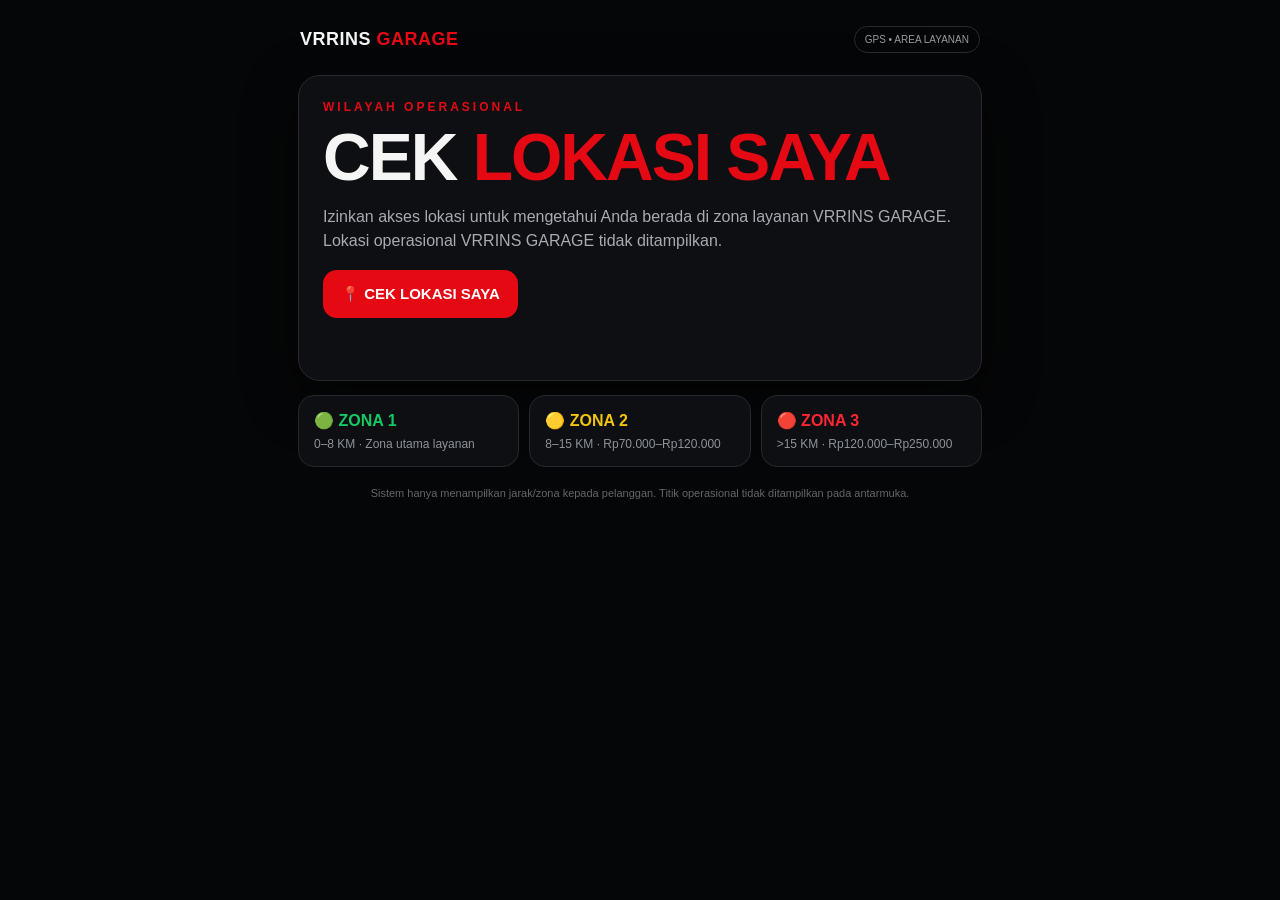
<file: index.html>
<!doctype html><html lang="id"><head><meta charset="utf-8"><meta name="viewport" content="width=device-width,initial-scale=1"><title>VRRINS GARAGE — Cek Lokasi</title><link rel="stylesheet" href="style.css"></head><body><main class="wrap"><header class="brand"><div class="brand-mark">VRRINS <b>GARAGE</b></div><span class="tag">GPS • AREA LAYANAN</span></header><section class="card hero"><div class="eyebrow">WILAYAH OPERASIONAL</div><h1>CEK <span>LOKASI SAYA</span></h1><p>Izinkan akses lokasi untuk mengetahui Anda berada di zona layanan VRRINS GARAGE. Lokasi operasional VRRINS GARAGE tidak ditampilkan.</p><button id="checkBtn" class="primary">📍 CEK LOKASI SAYA</button><p id="status" class="status" aria-live="polite"></p></section><section id="result" class="card result hidden" aria-live="polite"><div id="zoneBadge" class="zone-badge">ZONA</div><h2 id="zoneTitle">—</h2><p id="distanceText">—</p><div class="price" id="priceBox"></div><p id="note" class="note"></p><div class="actions"><button id="bookingBtn" class="primary">📅 BOOKING &amp; CEK HARGA</button><button id="retryBtn" class="secondary">↻ CEK ULANG</button></div></section><section class="zones"><div class="zone z1"><b>🟢 ZONA 1</b><span>0–8 KM · Zona utama layanan</span></div><div class="zone z2"><b>🟡 ZONA 2</b><span>8–15 KM · Rp70.000–Rp120.000</span></div><div class="zone z3"><b>🔴 ZONA 3</b><span>&gt;15 KM · Rp120.000–Rp250.000</span></div></section><footer>Sistem hanya menampilkan jarak/zona kepada pelanggan. Titik operasional tidak ditampilkan pada antarmuka.</footer></main><script src="app.js"></script></body></html>
</file>
<file: style.css>
*{box-sizing:border-box}body{margin:0;background:#050607;color:#f5f5f5;font-family:Arial,Helvetica,sans-serif}.wrap{max-width:720px;margin:auto;padding:18px}.brand{display:flex;justify-content:space-between;align-items:center;padding:8px 2px 18px}.brand-mark{font-size:18px;font-weight:900;letter-spacing:.5px}.brand-mark b,h1 span{color:#e50914}.tag{font-size:10px;color:#999;border:1px solid #292b30;border-radius:999px;padding:7px 10px}.card{background:#0d0f12;border:1px solid #272a2f;border-radius:22px;padding:24px;box-shadow:0 16px 50px #0008}.hero{margin-top:4px}.eyebrow{font-size:12px;letter-spacing:3px;color:#e50914;font-weight:800}h1{font-size:clamp(38px,9vw,66px);line-height:.95;margin:12px 0 16px;letter-spacing:-2px}p{color:#a8abb2;line-height:1.55}.primary,.secondary{border:0;border-radius:14px;padding:15px 18px;font-weight:800;font-size:15px;cursor:pointer}.primary{background:#e50914;color:#fff}.secondary{background:#191c21;color:#ddd;border:1px solid #30343a}.status{min-height:24px;margin:14px 0 0}.result{margin-top:16px}.hidden{display:none}.zone-badge{display:inline-block;padding:7px 12px;border-radius:999px;font-weight:900;font-size:12px;background:#25282d}.result h2{font-size:34px;margin:12px 0 4px}.price{font-size:22px;font-weight:900;margin:12px 0}.note{font-size:13px}.actions{display:flex;gap:10px;flex-wrap:wrap;margin-top:18px}.actions>*{flex:1;min-width:180px}.zones{display:grid;grid-template-columns:repeat(3,1fr);gap:10px;margin-top:14px}.zone{background:#0d0f12;border:1px solid #25282d;border-radius:16px;padding:15px}.zone b{display:block}.zone span{display:block;color:#8e9299;font-size:12px;margin-top:7px}.z1 b{color:#17c964}.z2 b{color:#f1c40f}.z3 b{color:#ff2633}footer{color:#666;font-size:11px;text-align:center;padding:20px 4px}@media(max-width:560px){.wrap{padding:12px}.card{padding:20px}.zones{grid-template-columns:1fr}.brand .tag{display:none}}
</file>
